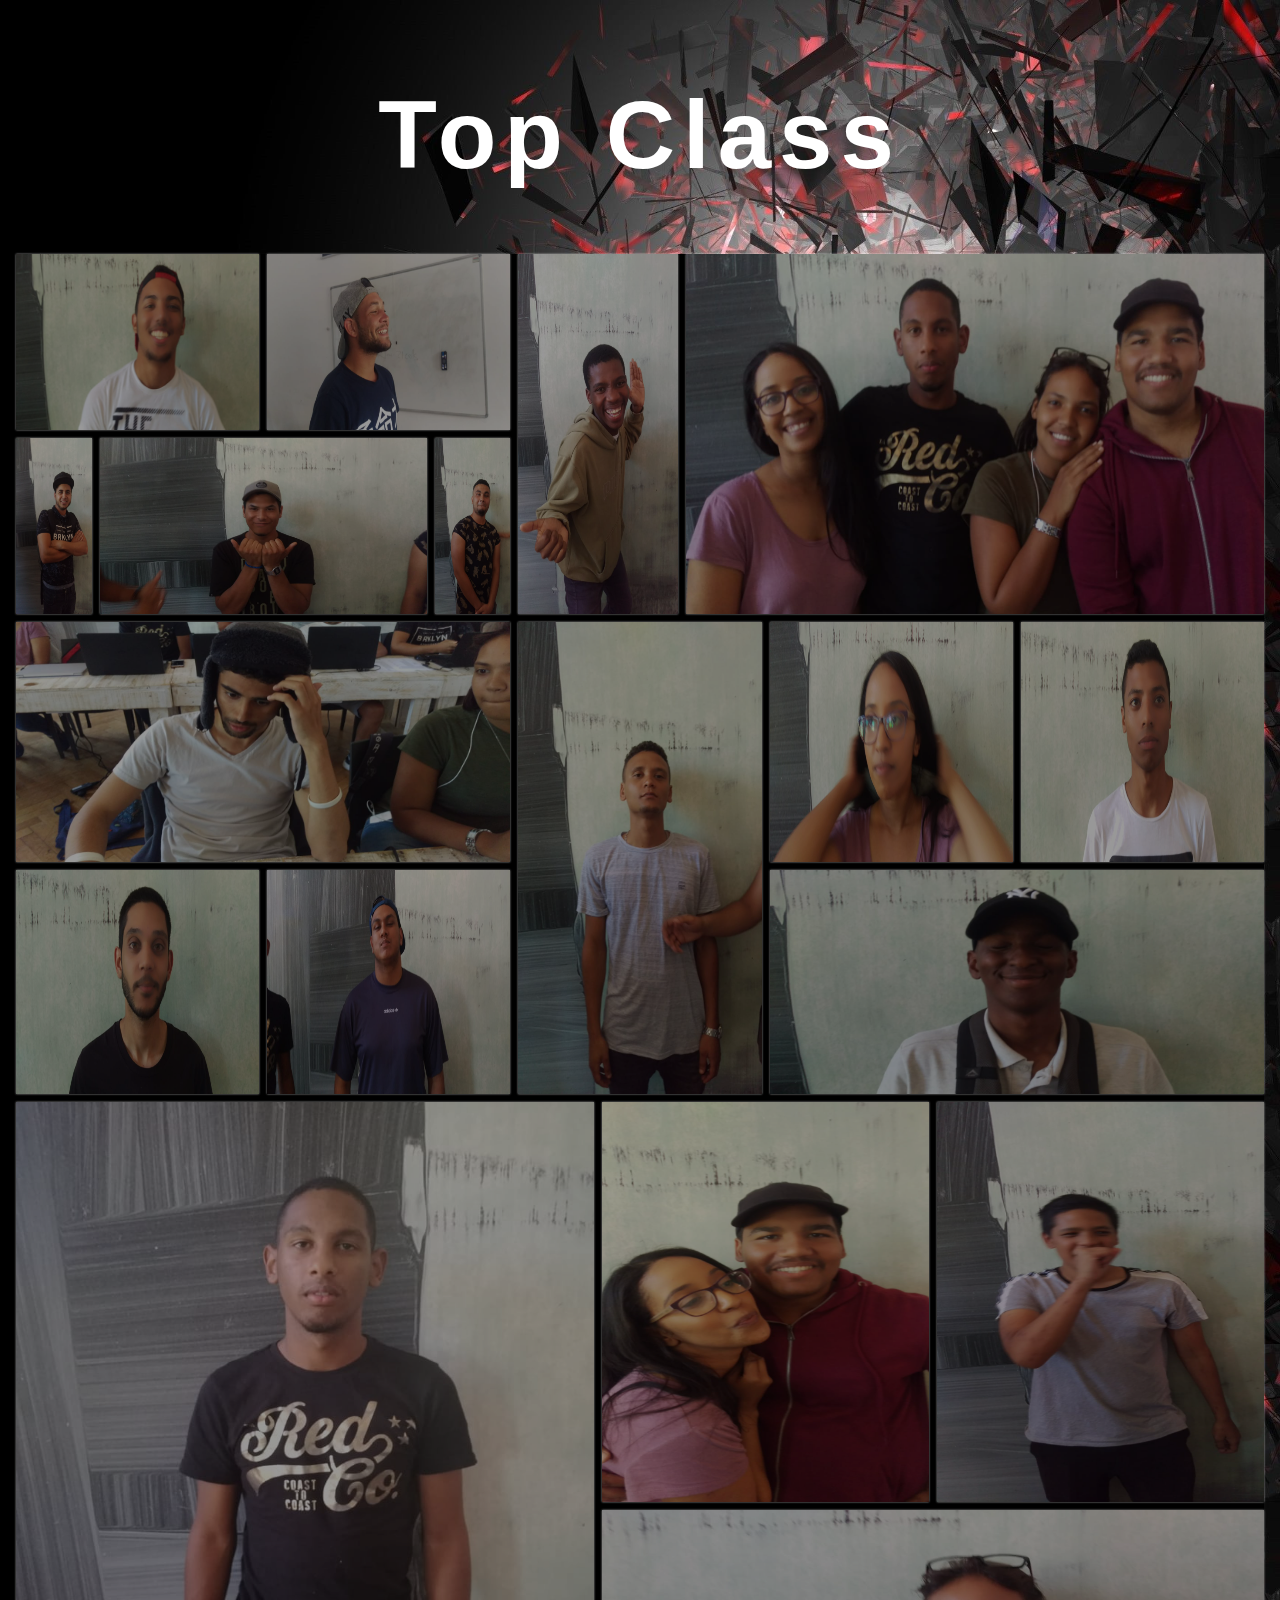
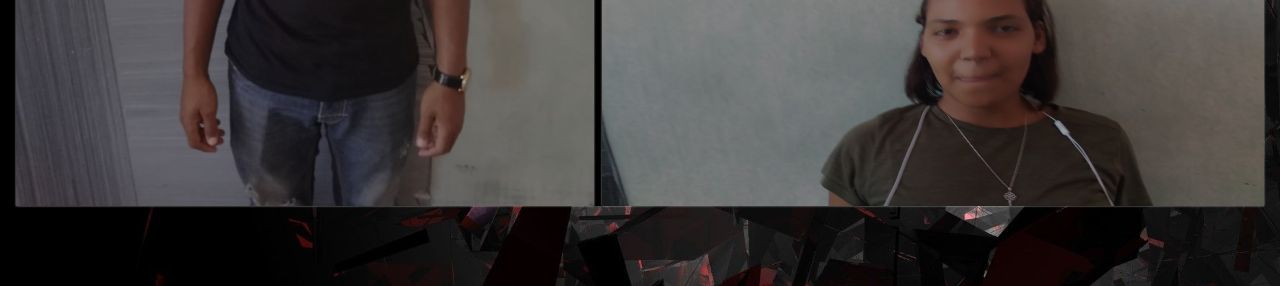
<file: index.html>
<!DOCTYPE html>
<html lang="en">
<head>
    <meta charset="UTF-8">
    <meta name="viewport" content="width=device-width, initial-scale=1.0">
    <meta http-equiv="X-UA-Compatible" content="ie=edge">
    <title>Masonry Gallery</title>
    <link rel="stylesheet" href="css/style.css">
</head>
<body>
    <div class="wrapper">
        <div class="header">
            <h1>Top Class</h1>
        </div>
        <div class="container-1">
            <div class="pic1 item1">
                <img src="images/landscape/ebbie.jpg" alt="">
            </div> 

            <div class="pic2 item1">
                <img src="images/landscape/garth.jpg" alt="">
            </div> 

            <div class="pic3 item1">
                <img src="images/portrait/docterwest.jpg" alt="">
            </div> 

            <div class="pic4 item1">
                <img src="images/landscape/group.jpg" alt="">
            </div> 

            <div class="pic5 item1">
                <img src="images/portrait/izzi.jpg" alt="">
            </div> 

            <div class="pic6 item1">
                <img src="images/landscape/imraan.jpg" alt="">
            </div> 

            <div class="pic7 item1">
                <img src="images/portrait/keenan.jpg" alt="">
            </div> 

            <div class="pic8 item1">
                <img src="images/landscape/liam.jpg" alt="">
            </div> 

            <div class="pic9 item1">
                <img src="images/portrait/marco.jpg" alt="">
            </div> 

            <div class="pic10 item1">
                <img src="images/landscape/michelle.jpg" alt="">
            </div> 

            <div class="pic11 item1">
                <img src="images/landscape/naasihk.jpg" alt="">
            </div> 

            <div class="pic12 item1">
                <img src="images/landscape/raasihk.jpg" alt="">
            </div>

            <div class="pic13 item1">
                <img src="images/landscape/soulcali.jpg" alt="">
            </div> 

            <div class="pic14 item1">
                <img src="images/landscape/tabs.jpg" alt="">
            </div> 

            <div class="pic15 item1">
                <img src="images/portrait/marlon.jpg" alt="">
            </div> 

            <div class="pic16 item1">
                <img src="images/portrait/nashville.jpg" alt="">
            </div> 

            <div class="pic17 item1">
                <img src="images/portrait/tohier.jpg" alt="">
            </div> 
            
            <div class="pic18 item1">
                <img src="images/landscape/taylor.jpg" alt="">
            </div> 
        </div>
    </div>    
</body>
</html>
</file>
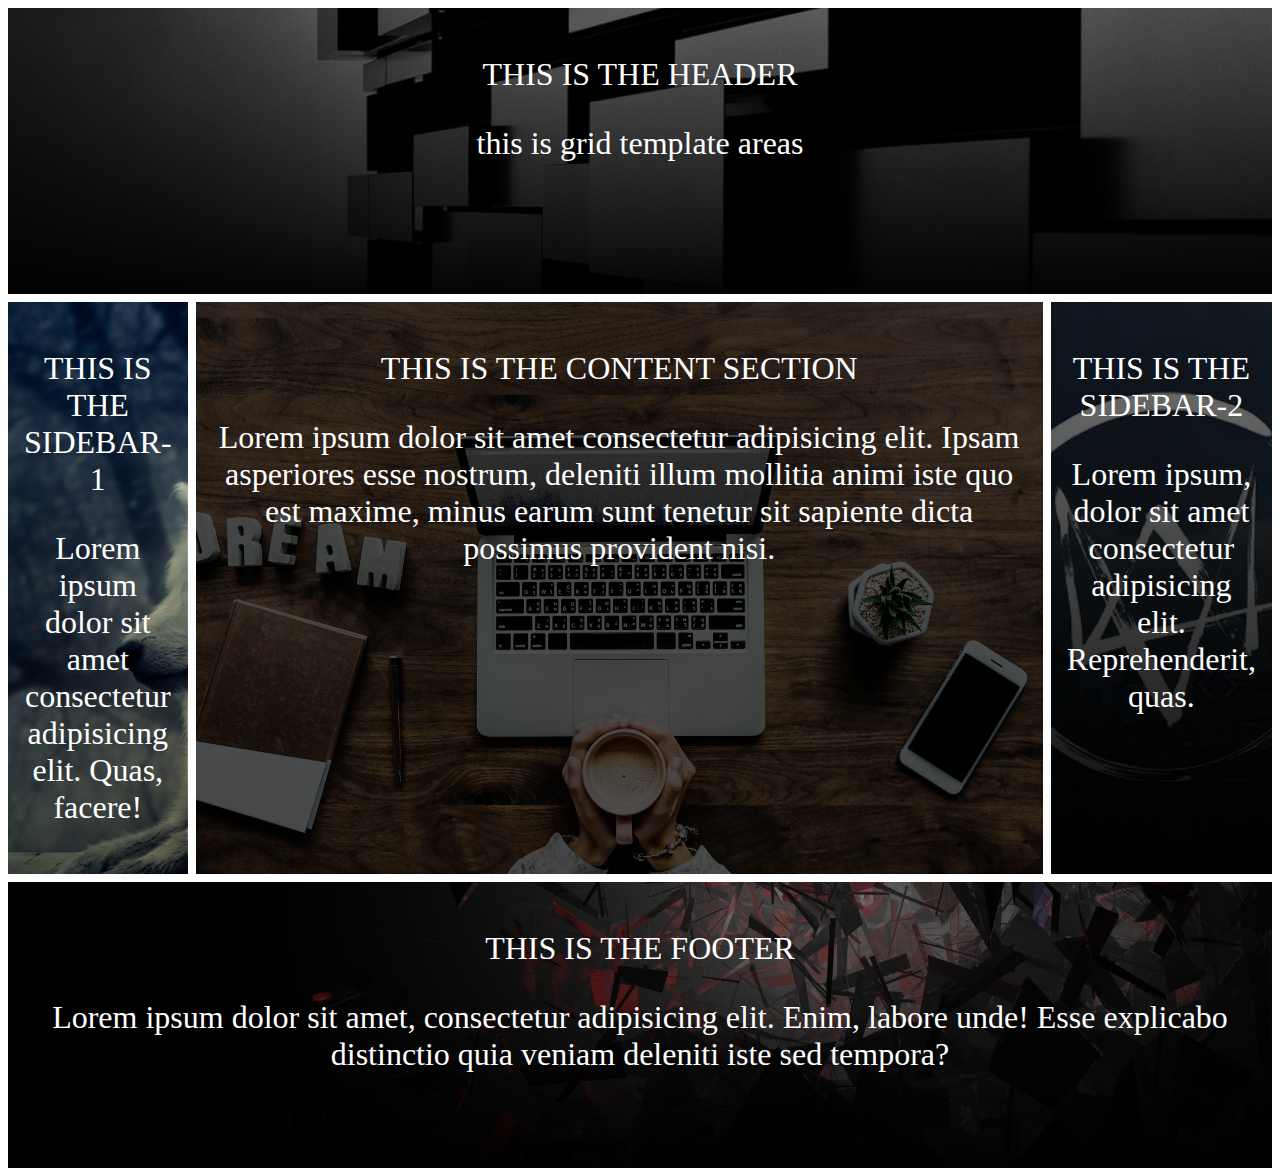
<file: grid-template-area.html>
<!DOCTYPE html>
<html lang="en">
<head>
    <meta charset="UTF-8">
    <meta name="viewport" content="width=device-width, initial-scale=1.0">
    <meta http-equiv="X-UA-Compatible" content="ie=edge">
    <title>Document</title>
    <link rel="stylesheet" href="css/styles.css">
</head>
<body>
    <div class="container">
        <div class="item header">
            <P>THIS IS THE HEADER</P>
            <p>this is grid template areas</p>
        </div>
        <aside class="item item1">
            <p>THIS IS THE SIDEBAR-1</p>
            <p>Lorem ipsum dolor sit amet consectetur adipisicing elit. Quas, facere!</p>
        </aside>
        <section class="item item2">
            <P>THIS IS THE CONTENT SECTION</P>
            <p>Lorem ipsum dolor sit amet consectetur adipisicing elit. Ipsam asperiores esse nostrum, deleniti illum mollitia animi iste quo est maxime, minus earum sunt tenetur sit sapiente dicta possimus provident nisi.</p>
        </section>
        <aside class="item item3">
            <P>THIS IS THE SIDEBAR-2</P>
            <p>Lorem ipsum, dolor sit amet consectetur adipisicing elit. Reprehenderit, quas.</p>
        </aside>
        <footer class="item item4">
            <P>THIS IS THE FOOTER</P>
            <p>Lorem ipsum dolor sit amet, consectetur adipisicing elit. Enim, labore unde! Esse explicabo distinctio quia veniam deleniti iste sed tempora?</p>
        </footer>
    </div>
</body>
</html>
</file>
<file: css/style.css>
body {
    margin: 5rem 1rem;
    padding: 0;
    background: url(../images/00b1831e8745c4b543029ab9c073856e.jpg);
    background-size: 100% 42rem;
}

.header {
    font-family: Arial, Helvetica, sans-serif;
    text-align: center;
    color: rgb(255, 255, 255);
    font-size: 3rem;
    letter-spacing: 0.5rem;
}

.container-1 {
    display: grid;
    grid-gap: 0.5rem;
    grid-template-columns: repeat(15, 1fr);
    padding: 0;
    background: rgb(0, 0, 0);
} 

.item1 img {
    height: 100%;
    width: 100%;
    opacity: 0.6;
    box-shadow: 0 0 2px rgb(255, 255, 255);
    transition: opacity 0.5s ease-out, box-shadow 0.5s ease-out;
}

.item1 img:hover {
    opacity: 1;
    box-shadow: 0 0 40px rgb(255, 255, 255);
    transition: opacity 0.2s ease-out, box-shadow 0.5s ease-out;
}



.pic1 {
    grid-column: span 3;
    grid-row: span 1;
    height: 11rem;
}

.pic2 {
    grid-column: span 3;
    grid-row: span 1;
}

.pic3 {
    grid-column: span 2;
    grid-row: span 2;
}

.pic4 {
    grid-column: span 7;
    grid-row: span 2;
}

.pic6 {
    grid-column: span 4;
    height: 11rem;
}

.pic8 {
    grid-column: span 6;
    grid-row: span 1;
    height: 15rem;
}

.pic9 {
    grid-column: span 3;
    grid-row: span 2;
}

.pic10 {
    grid-column: span 3;
    grid-row: span 1;
}

.pic11 {
    grid-column: span 3;
    grid-row: span 1;
}

.pic12 {
    grid-column: span 3;
    grid-row: span 1;
}

.pic13 {
    grid-column: span 3;
    grid-row: span 1;
}

.pic14 {
    grid-column: span 6;
    grid-row: span 1;
    height: 14rem;
}

.pic15 {
    grid-column: span 7;
    grid-row: span 2;
    height: 44rem;
}

.pic16 {
    grid-column: span 4;
    grid-row: span 1;
    height: 25rem;
}

.pic17 {
    grid-column: span 4;
    grid-row: span 1;
    height: 25rem;
}

.pic18 {
    grid-column: span 8;
    grid-row: span 1;
    height: 18.5rem;
}
</file>
<file: css/styles.css>
.container {
    display: grid;
    grid-gap: 0.5rem;
    grid-template-columns: 1fr 10fr 1fr;
    grid-template-rows: 1fr 2fr 1fr;
    grid-template-areas:
    'header header header'
    'sidebar-1 content sidebar-2'
    'footer footer footer';
}

.header {
    grid-area: header;
    background: linear-gradient(rgba(0, 0, 0, 0.521), rgba(0, 0, 0, 0.979)), url(../images/greyblocks.jpg);
    background-size: cover;
    background-position: center;
}

.item {
    padding: 1rem;
    text-align: center;
    font-size: 2rem;
    color: rgb(255, 255, 255);
}

.item1 {
    grid-area: sidebar-1;
    background: linear-gradient(rgba(0, 0, 0, 0.1), rgba(0, 0, 0, 0.6)), url(../images/wolf.jpg);
    background-size: cover;
    background-position: center;
}

.item2 {
    grid-area: content;
    background: linear-gradient(rgba(0, 0, 0, 0.699), rgba(0, 0, 0, 0.699)), url(../images/laptopdesk.jpeg);
    background-size: cover;
    background-position: center;
}

.item3 {
    grid-area: sidebar-2;
    background: linear-gradient(rgba(0, 0, 0, 0.521), rgba(0, 0, 0, 0.979)), url(../images/watchdogs.jpg);
    background-size: cover;
    background-position: center;
}

.item4 {
    grid-area: footer;
    background: linear-gradient(rgba(0, 0, 0, 0.521), rgba(0, 0, 0, 0.979)), url(../images/scatteredfragments.jpg);
    background-size: cover;
    background-position: center;
}

@media only screen and (max-width: 1000px){
    .container {
        grid-template-areas:
        'header header header'
        'content content content'
        'sidebar-1 sidebar-1 sidebar-2'
        'footer footer footer';
    }
}

@media only screen and (max-width: 500px){
    .container {
        grid-template-areas:
        'header header header'
        'content content content'
        'sidebar-1 sidebar-1 sidebar-1'
        'sidebar-2 sidebar-2 sidebar-2'
        'footer footer footer';
      
}
</file>
